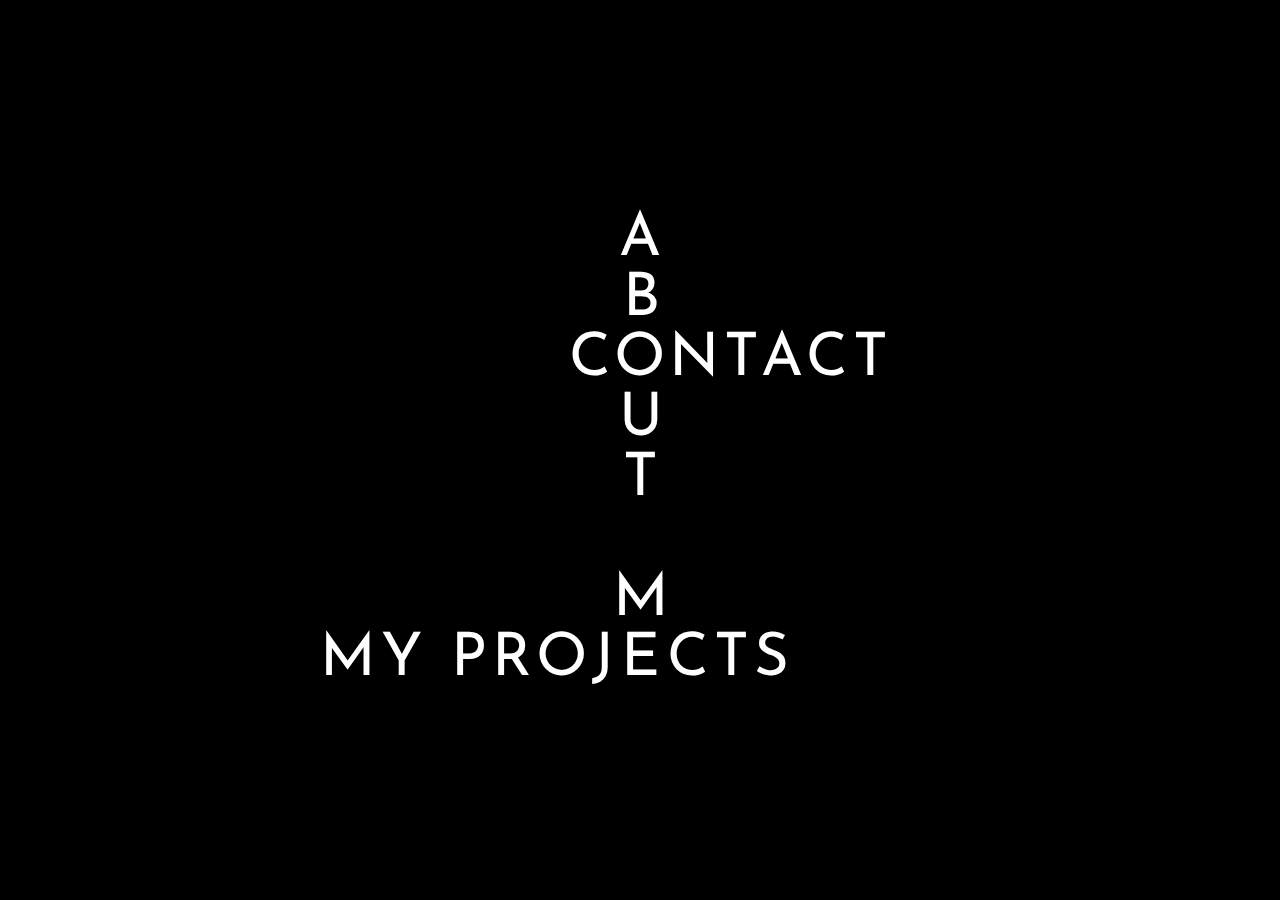
<file: index.html>
<!DOCTYPE html>
<html>
    <head>
        <title>MAIN</title>
        <meta charset="utf-8">
        <meta name="viewport" content="width=device-width, initial-scale=1">
        <link rel="stylesheet" href="src/style.css">
        <link rel="preconnect" href="https://fonts.googleapis.com">
        <link rel="preconnect" href="https://fonts.gstatic.com" crossorigin>
        <link href="https://fonts.googleapis.com/css2?family=Josefin+Sans:wght@500&display=swap" rel="stylesheet">
        <script src="src/index.js"></script>
    </head>
    <body>
        <div class="container">
                <p class="about_me"><a class="link-about" 
                    href="src/pages/aboutme.html">AB<span class="o">O</span>UT<span class="space">X</span>M<span class="e">E</span></a></p>
            <a href="https://github.com/michaladamiak" target="_blank">
                <div class="projects">
                    <p class="my_projects" id="my_proj">MY PROJ</p>
                    <p class="my_projects" id="cts">CTS</p>
                </div>
            </a>
            <a href="src/pages/contact.html">
                <div class="contacts">
                    <p class="contact" id="c">C</p>
                    <p class="contact" id="ntact">NTACT</p>
                </div>
            </a>
        </div>
    </body>
</html>
</file>
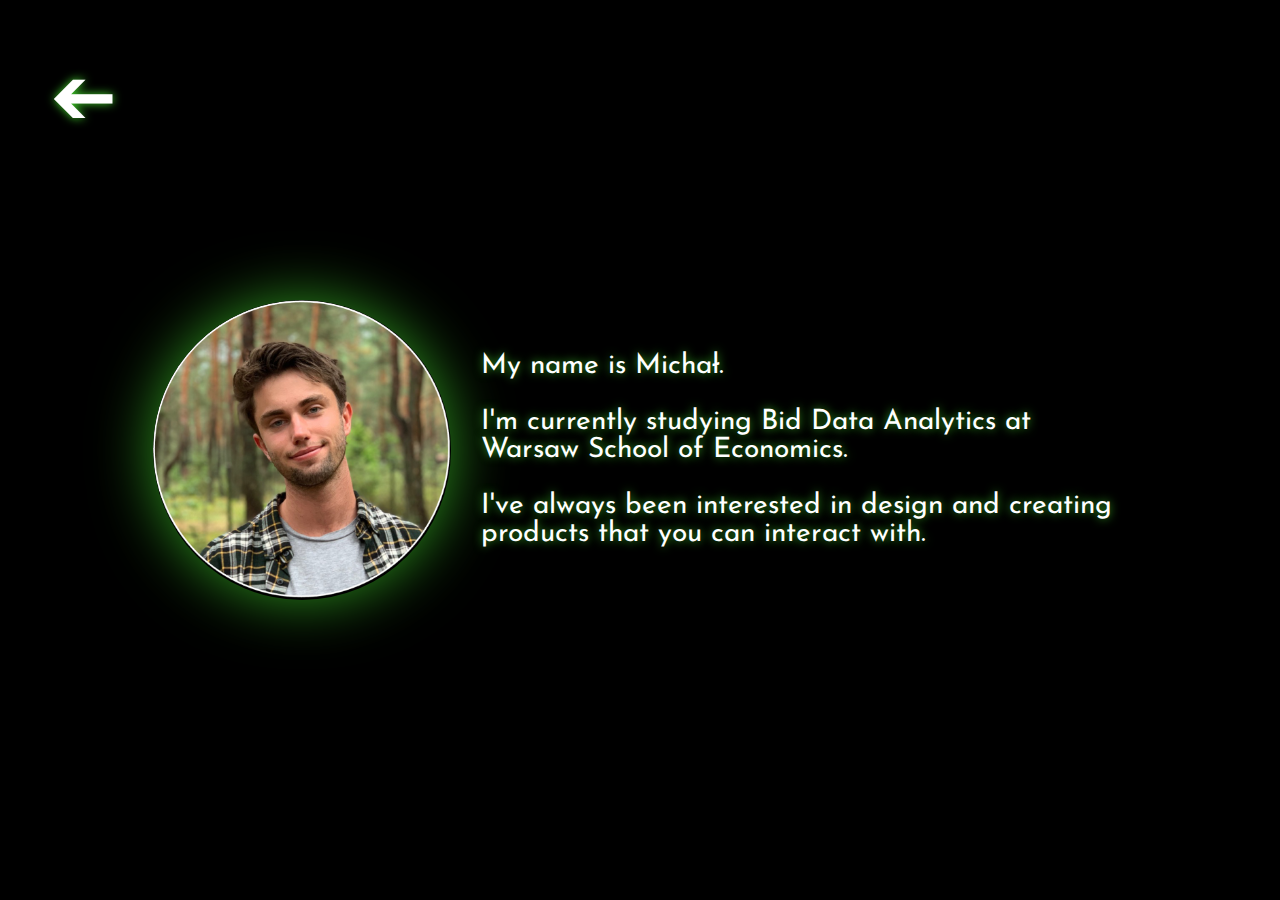
<file: src/pages/aboutme.html>
<!DOCTYPE html>>
<html>
    <head>
        <title>ABOUT ME</title>
        <meta charset="utf-8">
        <meta name="viewport" content="width=device-width, initial-scale=1">
        <link rel="stylesheet" href="../style.css">
        <link rel="preconnect" href="https://fonts.googleapis.com">
        <link rel="preconnect" href="https://fonts.gstatic.com" crossorigin>
        <link href="https://fonts.googleapis.com/css2?family=Josefin+Sans:wght@500&display=swap" rel="stylesheet">
    </head>
    <body>
        <a href="../../index.html"><div class="arrow" id="arrow-about">&#10132;</div></a>
        <section>
            <div class="about-container">
                <div class="photo">
                    <img src="../img/face.png">
                </div>
                <div class="introduction">
                    <p>My name is Michał.</br></br>I'm currently studying Bid Data Analytics at Warsaw School of Economics.</br></br>I've always been interested in design and creating products that you can interact with.<p>
                </div>
            </div>
        </section>
    </body>
</html>
</file>
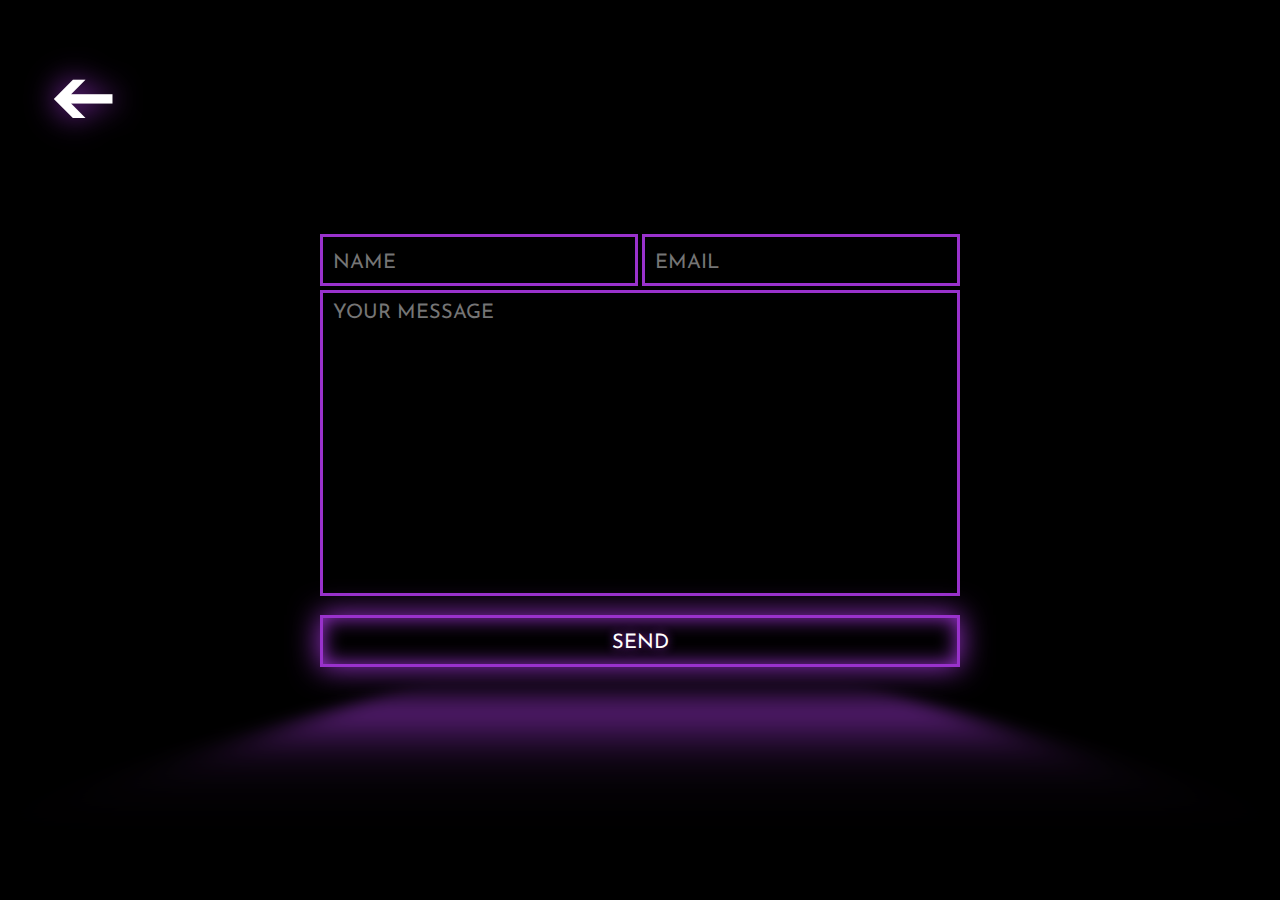
<file: src/pages/contact.html>
<!DOCTYPE html>>
<html>
    <head>
        <title>CONTACT</title>
        <meta charset="utf-8">
        <meta name="viewport" content="width=device-width, initial-scale=1">
        <link rel="stylesheet" href="../style.css">
        <link rel="preconnect" href="https://fonts.googleapis.com">
        <link rel="preconnect" href="https://fonts.gstatic.com" crossorigin>
        <link href="https://fonts.googleapis.com/css2?family=Josefin+Sans:wght@500&display=swap" rel="stylesheet">
    </head>
    <body>
        <a href="../../index.html"><div class="arrow" id="arrow-contact">&#10132;</div></a>
        <section>
            <div class="contact-form">
                <form action="https://formsubmit.co/48cef76a59f451ae612c7172b45ef96d" method="POST">
                    <input type="hidden" name="_captcha" value="false">
                    <input type="hidden" name="_next" value="https://michaladamiak.github.io/src/pages/thankyou.html">
                    <div class="data">
                        <input name="name" class="form-control" placeholder="NAME" required>
                        <input name="email" class="form-control" placeholder="EMAIL" required>
                    </div>
                    <textarea name="message" placeholder="YOUR MESSAGE" rows="14" required></textarea>
                    <button type="submit">SEND</button>
                </form>
            </div>
        </section>
    </body>
</html>
</file>
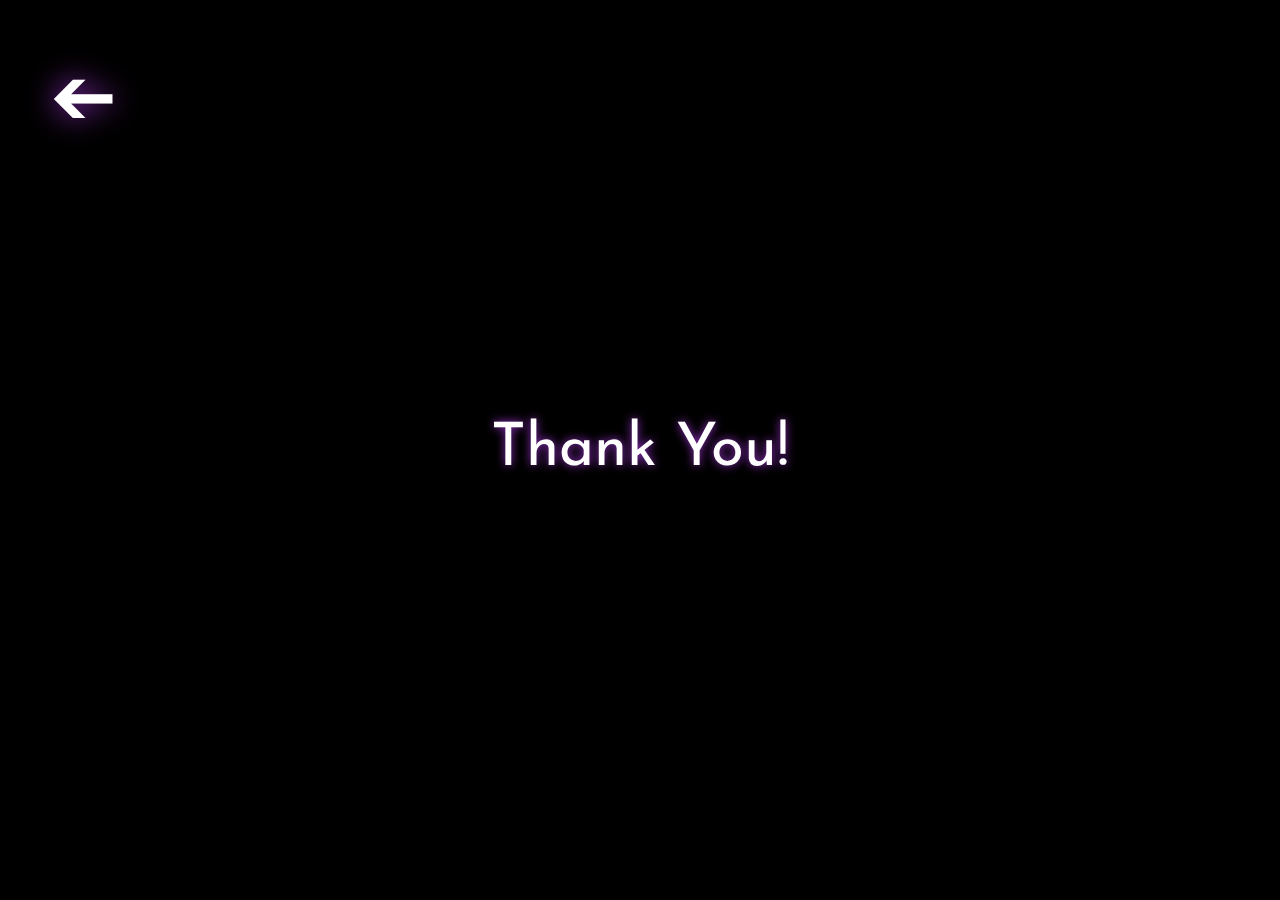
<file: src/pages/thankyou.html>
<!DOCTYPE html>>
<html>
    <head>
        <title>CONTACT</title>
        <meta charset="utf-8">
        <meta name="viewport" content="width=device-width, initial-scale=1">
        <link rel="stylesheet" href="../style.css">
        <link rel="preconnect" href="https://fonts.googleapis.com">
        <link rel="preconnect" href="https://fonts.gstatic.com" crossorigin>
        <link href="https://fonts.googleapis.com/css2?family=Josefin+Sans:wght@500&display=swap" rel="stylesheet">
    </head>
    <body>
        <a href="../../index.html"><div class="arrow" id="arrow-contact">&#10132;</div></a>
        <section>
            <div class="thank-you">Thank You!</div>
        </section>
    </body>
</html>
</file>
<file: src/style.css>
* {
    margin: 0;
    padding: 0;
}

body {
    background-color: black;
    font-family: 'Josefin Sans', sans-serif;
}


.container {
    font-size: 60px;
    color: white;
    position: absolute;
    height: 480px;
    width: 650px;
    left: 50%;
    top: 50%;
    transform: translate(-50%, -50%);
}

.about_me {
    z-index: 1;
    writing-mode: vertical-rl;
    text-orientation: upright;
    position: relative;
    left: 50%;
    /* top: 50%; */
    transform: translate(-50%, 0);
    /* word-spacing: -15px; */
    animation-name: about;
    animation-duration: 4s;
}

@keyframes about {
    0%   {top:-800px;}
    100%  {top:0px;}
    }

.space {
    color: transparent;
}


.projects {
    transform: translate(0, -100%);
    letter-spacing: 5px;
    height: 60px;
    width: 0;
}


#my_proj {
    transform: translate(1.5%, 0);
    width: 304px;
} 

#cts {
    transform: translate(293%, -100%);
    width: 120px;
}

.contacts {
    letter-spacing: 5px;
    transform: translate(0, -700%);
    height: 60px;
    width: 0;
}


#c {
    transform: translate(636%, 0);
    width: 40px;
}

#ntact {
    transform: translate(161%, -100%);
    width: 220px;
}

a {
    text-decoration: none;
    color: rgb(255, 255, 255);
}

/* contact */

section {
    height: 100vh;
    display: flex;
    justify-content: center;
    align-items: center;
    margin: -16px 0 0 0;
}

.contact-form {
    /* margin: 50% 0 0 0; */
    height: 100%;
    display: flex;
    flex-direction: column;
    justify-content: center;
    width: 50%;
}

.data {
    display: flex;
    justify-content: space-between;
}

.contact-form input {
    width: calc(50% - 28px);
    font-family: 'Josefin Sans', sans-serif;
    border: solid 3px rgb(153, 50, 204);
    font-size: 20px;
    padding: 16px 10px 10px 10px;
    background: transparent;
    color: rgb(255, 255, 255);
}

.contact-form textarea {
    width: calc(100% - 26px);
    font-family: 'Josefin Sans', sans-serif;
    border: solid 3px rgb(153, 50, 204);
    color: rgb(255, 255, 255);
    font-size: 20px;
    margin: 4px 0 0 0;
    resize: none;
    padding: 10px;
    background: transparent;
}

.contact-form textarea:focus,
.contact-form input:focus {
    background: rgba(153, 50, 204, 0.2);
    outline: none;
    color: rgb(255, 255, 255);
}

.contact-form button {
    width: 100%;
    border: solid 3px rgb(153, 50, 204);
    font-family: 'Josefin Sans', sans-serif;
    font-size: 20px;
    padding: 15px 0 11px 0;
    margin: 15px 0 0 0;
    /* color: rgb(153, 50, 204); */
    color: rgb(255, 255, 255);
    background-color: transparent;
    box-shadow: 0 0 30px rgb(153, 50, 204), inset 0 0 20px rgb(153, 50, 204);
    text-shadow: 0 0 10px rgb(153, 50, 204);
    position: relative;
}

.contact-form button:hover {
    background: rgba(153, 50, 204, 0.25);
    color: rgb(255, 255, 255);
    box-shadow: 0 0 40px rgb(153, 50, 204), inset 0 0 30px rgb(153, 50, 204);
}

.contact-form button:focus {
    background: black;
    /* color: rgb(153, 50, 204); */
    outline: none;;
}

.contact-form button::before {
    content: '';
    position: absolute;
    background: rgb(153, 50, 204);
    top: 160%;
    left: 0;
    width: 100%;
    height: 100%;
    transform: perspective(4px) rotateX(2deg) scale(1, 0.7);
    filter: blur(25px);
    opacity: 0.7;
    /* box-shadow: 0 0 25px rgb(153, 50, 204), inset 0 0 15px rgb(153, 50, 204); */

}

.contact-form button:hover::before {
    opacity: 0.8;
    transform: perspective(3.9px) rotateX(3deg) scale(1, 0.7);
}

/* thank you */

.thank-you {
    font-size: 60px;
    color: rgb(255, 255, 255);
    text-shadow: 0 0 10px rgb(153, 50, 204);
}


/* abot me */

.about-container {
    /* width: 60%; */
    display: flex;
    /* justify-content: space-between; */
    /* margin: 200px 0 0 0; */
}

.photo {
    margin: 0 0 0 30px;
    height: 300px;
}

.photo img {
    height: 100%;
    border-radius: 50%;
    border: rgb(255, 255, 255) 0 solid;
    box-shadow: 0 0 60px rgba(67, 214, 44, 0.7);
}

.introduction {
    margin: 0 30px 0 30px;
    max-width: 38ch;
    /* min-width: 350px; */
    color: rgb(255, 255, 255);
    font-size: 28px;
    display: flex;
    align-items: center;
    text-shadow: 0 0 10px rgba(67, 214, 44, 0.8);
}

.arrow {
    color: rgb(255, 255, 255);
    font-size: 80px;
    position: absolute;
    left: 50px;
    top: 50px;
    transform: rotateY(3.142rad);
}

#arrow-about {
    /* color: rgba(67, 214, 44); */
    text-shadow: 0 0 10px rgba(67, 214, 44);
}

#arrow-contact {
    /* color: rgb(153, 50, 204); */
    text-shadow: 0 0 30px rgb(153, 50, 204);
}


@media only screen and (max-width: 650px) {

    /* main */
    .container {
        font-size: 28px;
        top: 60%;
        width: 340px;
        margin: 0 0 0 20px;
    }

    .projects {
        transform: translate(0, -200%);
        height: 28px;
    }

    #my_proj {
        transform: translate(2%, 100%);
        width: 160px;
    } 
    
    #cts {
        transform: translate(282%, 0);
        width: 65px;
    }

    .contacts {
        transform: translate(0, -700%);
        height: 28px;
    }

    #c {
        transform: translate(678%, 0);
        width: 20px;
    }
    
    #ntact {
        transform: translate(166%, -100%);
        width: 112px;
    }

    /* contact */

    .contact-form {
        width: 70%;
    }

    /* thank you */

    .thank-you{
        margin: 60px 0 0 0;
        font-size: 40px;
    }

    /* about me */

    .about-container {
        max-width: 250px;
        flex-direction: column;
        align-items: center;
    }

    .photo {
        height: 250px;
        margin: 0;
    }

    .introduction {
        font-size: 20px;
        margin: 30px 0 30px 0;
        /* max-width: none;
        min-width: none; */
    }

    section {
        height: auto;
        margin: 70px 0 0 0;
    }

    .arrow {
        font-size: 60px;
        left: 20px;
        top: 20px;
    }

}
</file>
